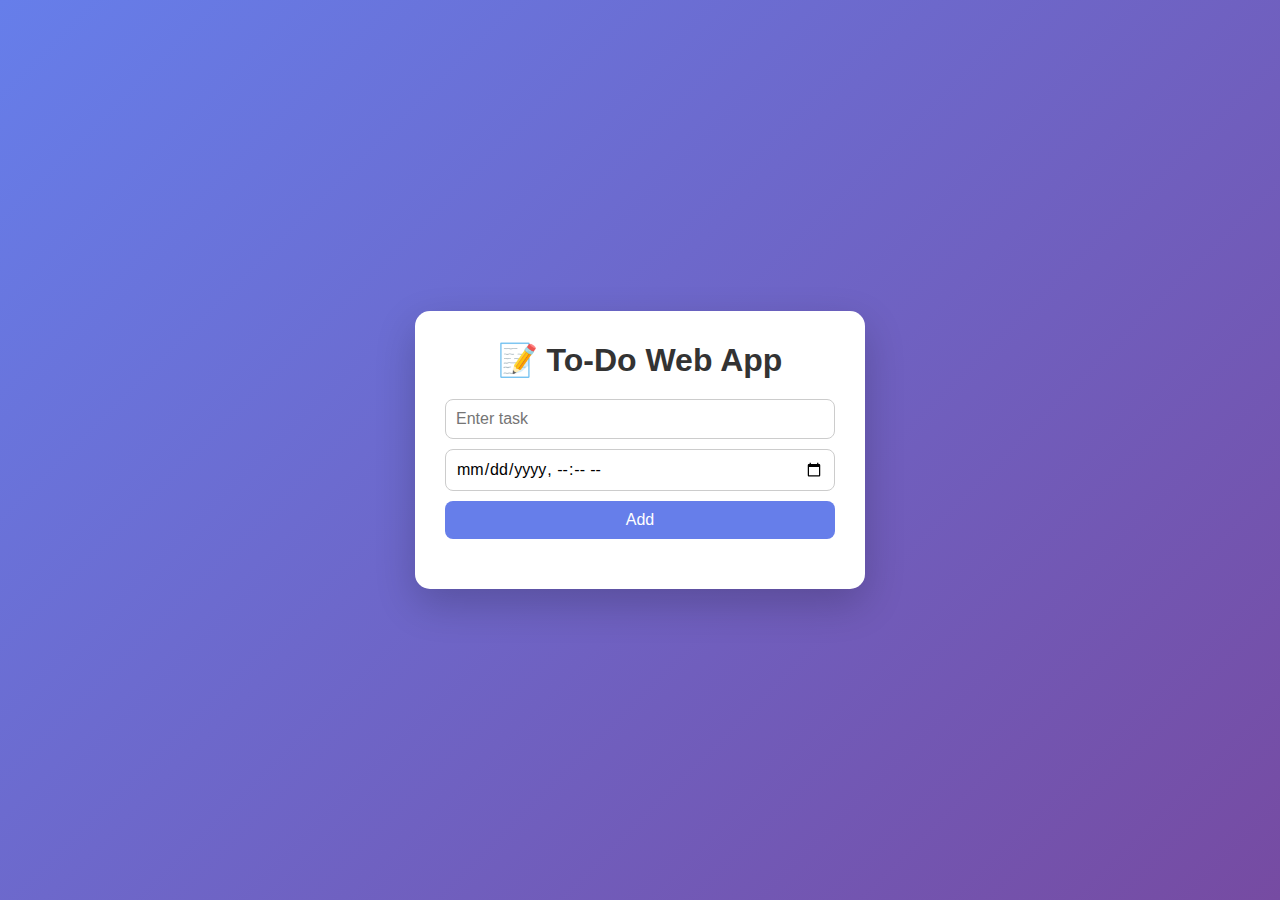
<file: Index.html>
<!DOCTYPE html>
<html lang="en">
<head>
  <meta charset="UTF-8">
  <meta name="viewport" content="width=device-width, initial-scale=1.0">
  <title>To-Do Web App</title>
  <link rel="stylesheet" href="style.css">
</head>
<body>

  <div class="todo-container">
    <h1>📝 To-Do Web App</h1>

    <div class="input-box">
      <input type="text" id="taskInput" placeholder="Enter task">
      <input type="datetime-local" id="dateTimeInput">
      <button id="addBtn">Add</button>
    </div>

    <ul id="taskList"></ul>
  </div>

  <script src="script.js"></script>
</body>
</html>
</file>
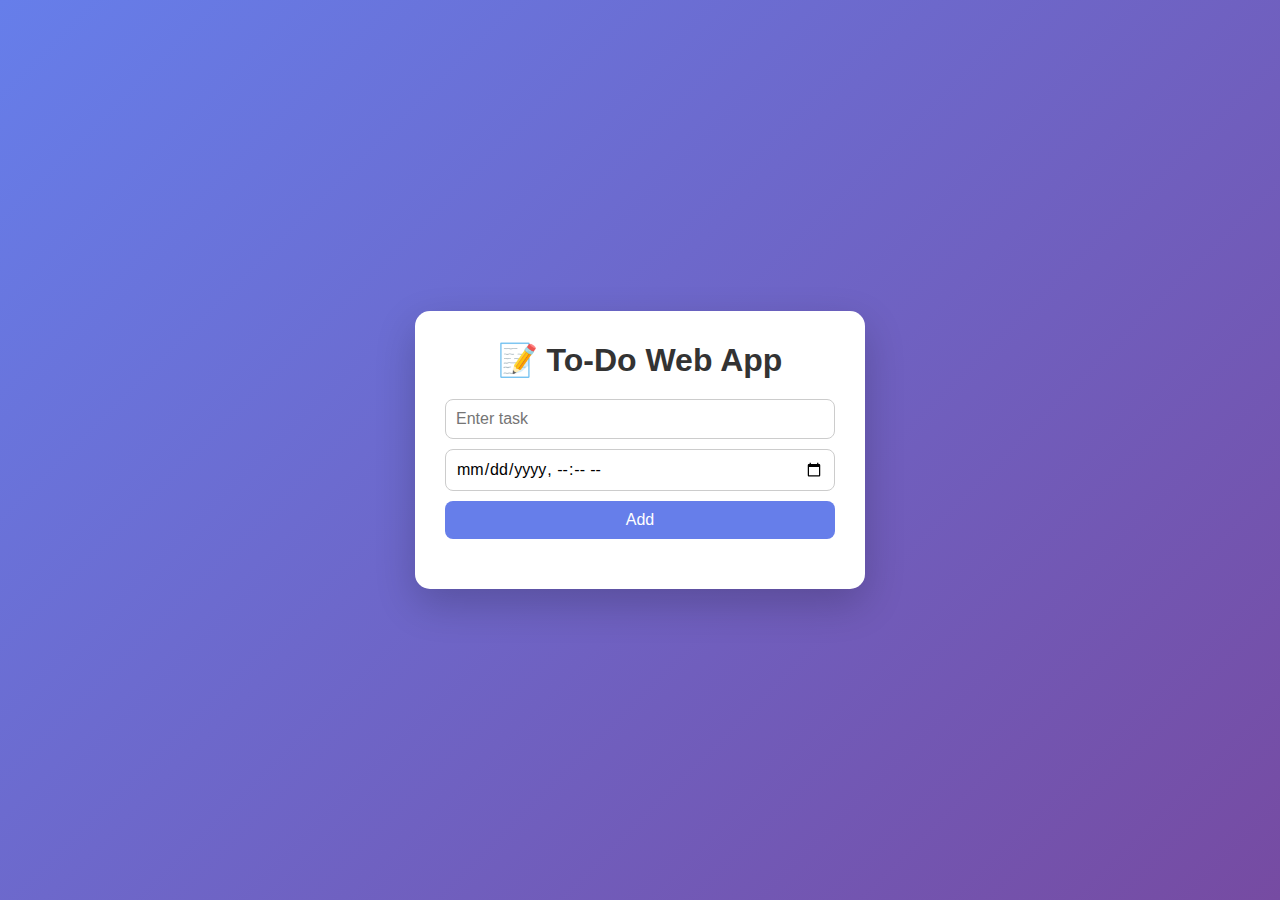
<file: Index4.html>
<!DOCTYPE html>
<html lang="en">
<head>
  <meta charset="UTF-8">
  <meta name="viewport" content="width=device-width, initial-scale=1.0">
  <title>To-Do Web App</title>
  <link rel="stylesheet" href="style4.css">
</head>
<body>

  <div class="todo-container">
    <h1>📝 To-Do Web App</h1>

    <div class="input-box">
      <input type="text" id="taskInput" placeholder="Enter task">
      <input type="datetime-local" id="dateTimeInput">
      <button id="addBtn">Add</button>
    </div>

    <ul id="taskList"></ul>
  </div>

  <script src="script4.js"></script>
</body>
</html>
</file>
<file: style.css>
* {
  margin: 0;
  padding: 0;
  box-sizing: border-box;
  font-family: "Segoe UI", sans-serif;
}

body {
  height: 100vh;
  background: linear-gradient(135deg, #667eea, #764ba2);
  display: flex;
  justify-content: center;
  align-items: center;
}

.todo-container {
  background: white;
  width: 95%;
  max-width: 450px;
  padding: 30px;
  border-radius: 15px;
  box-shadow: 0 15px 40px rgba(0,0,0,0.2);
}

h1 {
  text-align: center;
  margin-bottom: 20px;
  color: #333;
}

.input-box {
  display: flex;
  flex-direction: column;
  gap: 10px;
}

input, button {
  padding: 10px;
  font-size: 16px;
  border-radius: 8px;
}

input {
  border: 1px solid #ccc;
}

button {
  background: #667eea;
  color: white;
  border: none;
  cursor: pointer;
}

button:hover {
  background: #5563c1;
}

ul {
  list-style: none;
  margin-top: 20px;
}

li {
  background: #f4f4f4;
  padding: 12px;
  margin-bottom: 10px;
  border-radius: 8px;
}

li.completed {
  text-decoration: line-through;
  color: gray;
}

.task-header {
  display: flex;
  justify-content: space-between;
  align-items: center;
}

.task-actions button {
  margin-left: 5px;
  padding: 5px 8px;
  font-size: 14px;
}

.date-time {
  font-size: 12px;
  color: #666;
  margin-top: 5px;
}
</file>
<file: style4.css>
* {
  margin: 0;
  padding: 0;
  box-sizing: border-box;
  font-family: "Segoe UI", sans-serif;
}

body {
  height: 100vh;
  background: linear-gradient(135deg, #667eea, #764ba2);
  display: flex;
  justify-content: center;
  align-items: center;
}

.todo-container {
  background: white;
  width: 95%;
  max-width: 450px;
  padding: 30px;
  border-radius: 15px;
  box-shadow: 0 15px 40px rgba(0,0,0,0.2);
}

h1 {
  text-align: center;
  margin-bottom: 20px;
  color: #333;
}

.input-box {
  display: flex;
  flex-direction: column;
  gap: 10px;
}

input, button {
  padding: 10px;
  font-size: 16px;
  border-radius: 8px;
}

input {
  border: 1px solid #ccc;
}

button {
  background: #667eea;
  color: white;
  border: none;
  cursor: pointer;
}

button:hover {
  background: #5563c1;
}

ul {
  list-style: none;
  margin-top: 20px;
}

li {
  background: #f4f4f4;
  padding: 12px;
  margin-bottom: 10px;
  border-radius: 8px;
}

li.completed {
  text-decoration: line-through;
  color: gray;
}

.task-header {
  display: flex;
  justify-content: space-between;
  align-items: center;
}

.task-actions button {
  margin-left: 5px;
  padding: 5px 8px;
  font-size: 14px;
}

.date-time {
  font-size: 12px;
  color: #666;
  margin-top: 5px;
}
</file>
